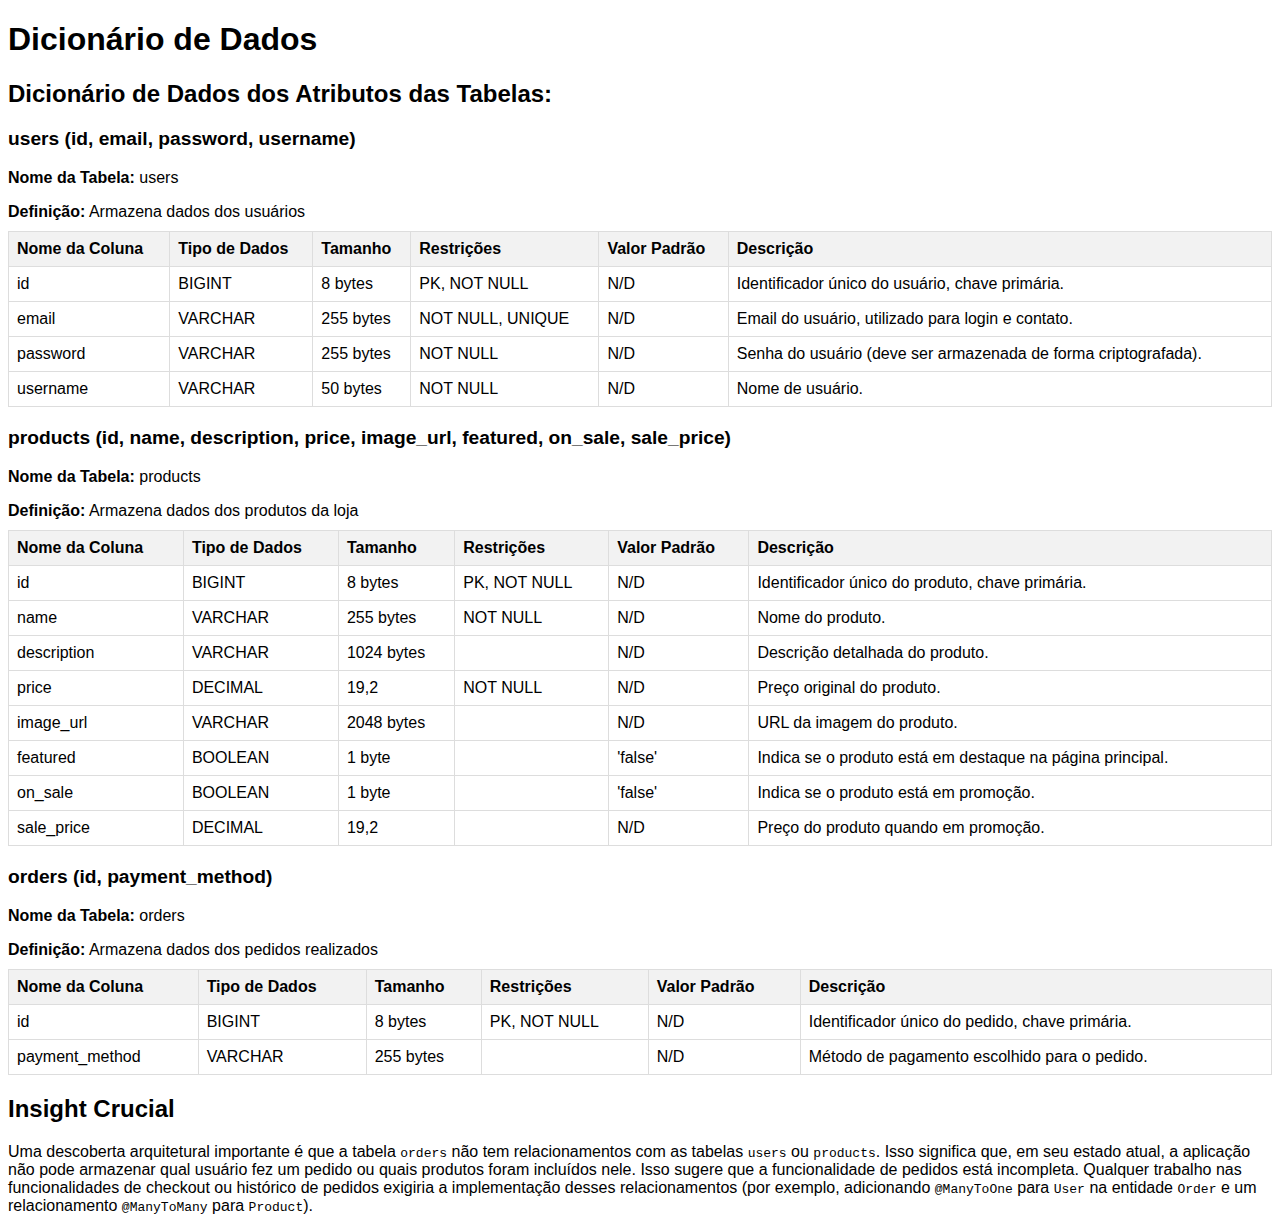
<file: arquivos do projeto/dicionario_de_dados.html>
<!DOCTYPE html>
<html lang="pt-BR">
<head>
    <meta charset="UTF-8">
    <meta name="viewport" content="width=device-width, initial-scale=1.0">
    <title>Dicionário de Dados</title>
    <style>
        body {
            font-family: sans-serif;
        }
        table {
            width: 100%;
            border-collapse: collapse;
            margin-bottom: 20px;
        }
        th, td {
            border: 1px solid #ddd;
            padding: 8px;
            text-align: left;
        }
        th {
            background-color: #f2f2f2;
        }
        .table-title {
            font-size: 1.2em;
            font-weight: bold;
        }
        .table-definition {
            margin-bottom: 10px;
        }
    </style>
</head>
<body>
    <h1>Dicionário de Dados</h1>

    <h2>Dicionário de Dados dos Atributos das Tabelas:</h2>

    <p class="table-title">users (id, email, password, username)</p>
    <p class="table-definition"><b>Nome da Tabela:</b> users</p>
    <p class="table-definition"><b>Definição:</b> Armazena dados dos usuários</p>
    <table>
        <thead>
            <tr>
                <th>Nome da Coluna</th>
                <th>Tipo de Dados</th>
                <th>Tamanho</th>
                <th>Restrições</th>
                <th>Valor Padrão</th>
                <th>Descrição</th>
            </tr>
        </thead>
        <tbody>
            <tr>
                <td>id</td>
                <td>BIGINT</td>
                <td>8 bytes</td>
                <td>PK, NOT NULL</td>
                <td>N/D</td>
                <td>Identificador único do usuário, chave primária.</td>
            </tr>
            <tr>
                <td>email</td>
                <td>VARCHAR</td>
                <td>255 bytes</td>
                <td>NOT NULL, UNIQUE</td>
                <td>N/D</td>
                <td>Email do usuário, utilizado para login e contato.</td>
            </tr>
            <tr>
                <td>password</td>
                <td>VARCHAR</td>
                <td>255 bytes</td>
                <td>NOT NULL</td>
                <td>N/D</td>
                <td>Senha do usuário (deve ser armazenada de forma criptografada).</td>
            </tr>
            <tr>
                <td>username</td>
                <td>VARCHAR</td>
                <td>50 bytes</td>
                <td>NOT NULL</td>
                <td>N/D</td>
                <td>Nome de usuário.</td>
            </tr>
        </tbody>
    </table>

    <p class="table-title">products (id, name, description, price, image_url, featured, on_sale, sale_price)</p>
    <p class="table-definition"><b>Nome da Tabela:</b> products</p>
    <p class="table-definition"><b>Definição:</b> Armazena dados dos produtos da loja</p>
    <table>
        <thead>
            <tr>
                <th>Nome da Coluna</th>
                <th>Tipo de Dados</th>
                <th>Tamanho</th>
                <th>Restrições</th>
                <th>Valor Padrão</th>
                <th>Descrição</th>
            </tr>
        </thead>
        <tbody>
            <tr>
                <td>id</td>
                <td>BIGINT</td>
                <td>8 bytes</td>
                <td>PK, NOT NULL</td>
                <td>N/D</td>
                <td>Identificador único do produto, chave primária.</td>
            </tr>
            <tr>
                <td>name</td>
                <td>VARCHAR</td>
                <td>255 bytes</td>
                <td>NOT NULL</td>
                <td>N/D</td>
                <td>Nome do produto.</td>
            </tr>
            <tr>
                <td>description</td>
                <td>VARCHAR</td>
                <td>1024 bytes</td>
                <td></td>
                <td>N/D</td>
                <td>Descrição detalhada do produto.</td>
            </tr>
            <tr>
                <td>price</td>
                <td>DECIMAL</td>
                <td>19,2</td>
                <td>NOT NULL</td>
                <td>N/D</td>
                <td>Preço original do produto.</td>
            </tr>
            <tr>
                <td>image_url</td>
                <td>VARCHAR</td>
                <td>2048 bytes</td>
                <td></td>
                <td>N/D</td>
                <td>URL da imagem do produto.</td>
            </tr>
            <tr>
                <td>featured</td>
                <td>BOOLEAN</td>
                <td>1 byte</td>
                <td></td>
                <td>'false'</td>
                <td>Indica se o produto está em destaque na página principal.</td>
            </tr>
            <tr>
                <td>on_sale</td>
                <td>BOOLEAN</td>
                <td>1 byte</td>
                <td></td>
                <td>'false'</td>
                <td>Indica se o produto está em promoção.</td>
            </tr>
            <tr>
                <td>sale_price</td>
                <td>DECIMAL</td>
                <td>19,2</td>
                <td></td>
                <td>N/D</td>
                <td>Preço do produto quando em promoção.</td>
            </tr>
        </tbody>
    </table>

    <p class="table-title">orders (id, payment_method)</p>
    <p class="table-definition"><b>Nome da Tabela:</b> orders</p>
    <p class="table-definition"><b>Definição:</b> Armazena dados dos pedidos realizados</p>
    <table>
        <thead>
            <tr>
                <th>Nome da Coluna</th>
                <th>Tipo de Dados</th>
                <th>Tamanho</th>
                <th>Restrições</th>
                <th>Valor Padrão</th>
                <th>Descrição</th>
            </tr>
        </thead>
        <tbody>
            <tr>
                <td>id</td>
                <td>BIGINT</td>
                <td>8 bytes</td>
                <td>PK, NOT NULL</td>
                <td>N/D</td>
                <td>Identificador único do pedido, chave primária.</td>
            </tr>
            <tr>
                <td>payment_method</td>
                <td>VARCHAR</td>
                <td>255 bytes</td>
                <td></td>
                <td>N/D</td>
                <td>Método de pagamento escolhido para o pedido.</td>
            </tr>
        </tbody>
    </table>

    <h2>Insight Crucial</h2>
    <p>Uma descoberta arquitetural importante é que a tabela <code>orders</code> não tem relacionamentos com as tabelas <code>users</code> ou <code>products</code>. Isso significa que, em seu estado atual, a aplicação não pode armazenar qual usuário fez um pedido ou quais produtos foram incluídos nele. Isso sugere que a funcionalidade de pedidos está incompleta. Qualquer trabalho nas funcionalidades de checkout ou histórico de pedidos exigiria a implementação desses relacionamentos (por exemplo, adicionando <code>@ManyToOne</code> para <code>User</code> na entidade <code>Order</code> e um relacionamento <code>@ManyToMany</code> para <code>Product</code>).</p>
</body>
</html>
</file>
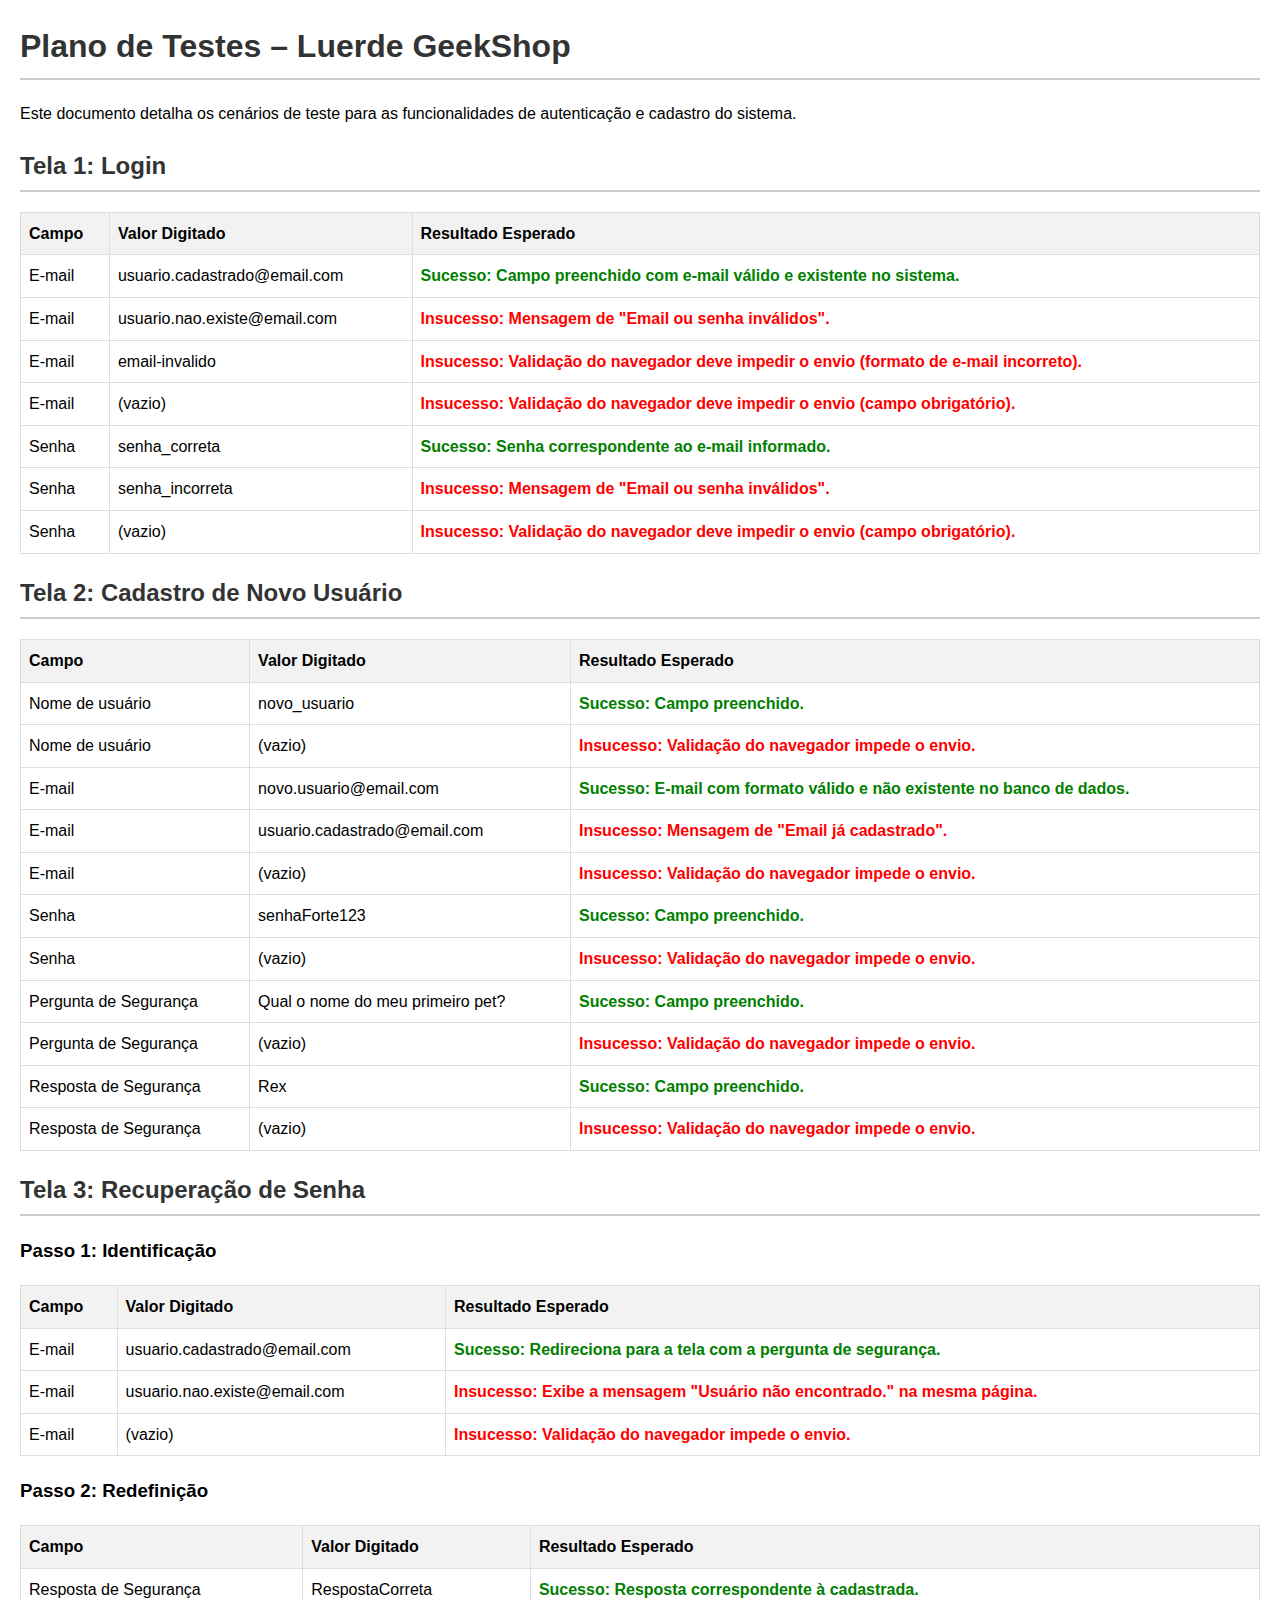
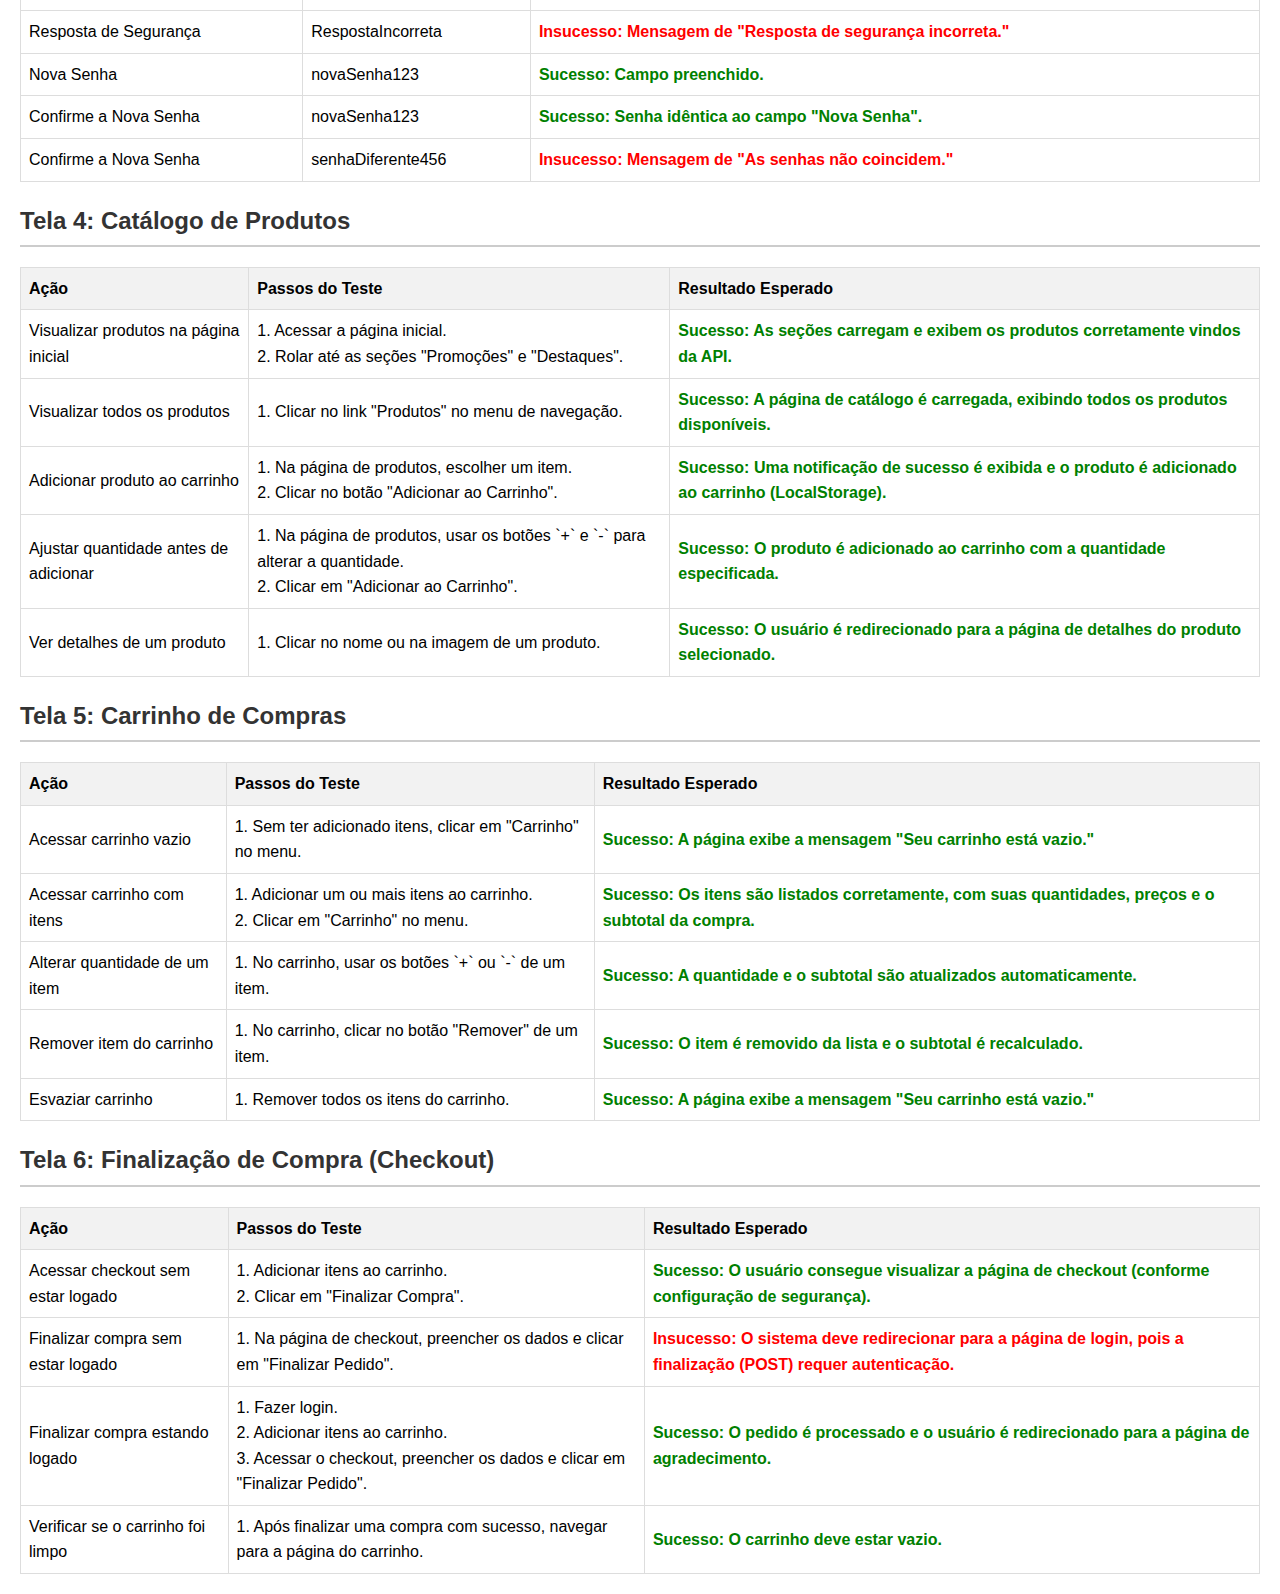
<file: arquivos do projeto/Plano_de_Testes.html>
<!DOCTYPE html>
<html lang="pt-br">
<head>
    <meta charset="UTF-8">
    <meta name="viewport" content="width=device-width, initial-scale=1.0">
    <title>Plano de Testes - Luerde GeekShop</title>
    <style>
        body {
            font-family: Arial, sans-serif;
            line-height: 1.6;
            margin: 20px;
        }
        h1, h2 {
            color: #333;
            border-bottom: 2px solid #ccc;
            padding-bottom: 5px;
        }
        table {
            width: 100%;
            border-collapse: collapse;
            margin-bottom: 20px;
        }
        th, td {
            border: 1px solid #ddd;
            padding: 8px;
            text-align: left;
        }
        th {
            background-color: #f2f2f2;
        }
        .success {
            color: green;
            font-weight: bold;
        }
        .failure {
            color: red;
            font-weight: bold;
        }
    </style>
</head>
<body>

    <h1>Plano de Testes – Luerde GeekShop</h1>
    <p>Este documento detalha os cenários de teste para as funcionalidades de autenticação e cadastro do sistema.</p>

    <!-- Seção de Testes de Login -->
    <h2>Tela 1: Login</h2>
    <table>
        <thead>
            <tr>
                <th>Campo</th>
                <th>Valor Digitado</th>
                <th>Resultado Esperado</th>
            </tr>
        </thead>
        <tbody>
            <tr>
                <td>E-mail</td>
                <td>usuario.cadastrado@email.com</td>
                <td class="success">Sucesso: Campo preenchido com e-mail válido e existente no sistema.</td>
            </tr>
            <tr>
                <td>E-mail</td>
                <td>usuario.nao.existe@email.com</td>
                <td class="failure">Insucesso: Mensagem de "Email ou senha inválidos".</td>
            </tr>
            <tr>
                <td>E-mail</td>
                <td>email-invalido</td>
                <td class="failure">Insucesso: Validação do navegador deve impedir o envio (formato de e-mail incorreto).</td>
            </tr>
            <tr>
                <td>E-mail</td>
                <td>(vazio)</td>
                <td class="failure">Insucesso: Validação do navegador deve impedir o envio (campo obrigatório).</td>
            </tr>
            <tr>
                <td>Senha</td>
                <td>senha_correta</td>
                <td class="success">Sucesso: Senha correspondente ao e-mail informado.</td>
            </tr>
            <tr>
                <td>Senha</td>
                <td>senha_incorreta</td>
                <td class="failure">Insucesso: Mensagem de "Email ou senha inválidos".</td>
            </tr>
            <tr>
                <td>Senha</td>
                <td>(vazio)</td>
                <td class="failure">Insucesso: Validação do navegador deve impedir o envio (campo obrigatório).</td>
            </tr>
        </tbody>
    </table>

    <!-- Seção de Testes de Cadastro -->
    <h2>Tela 2: Cadastro de Novo Usuário</h2>
    <table>
        <thead>
            <tr>
                <th>Campo</th>
                <th>Valor Digitado</th>
                <th>Resultado Esperado</th>
            </tr>
        </thead>
        <tbody>
            <tr>
                <td>Nome de usuário</td>
                <td>novo_usuario</td>
                <td class="success">Sucesso: Campo preenchido.</td>
            </tr>
            <tr>
                <td>Nome de usuário</td>
                <td>(vazio)</td>
                <td class="failure">Insucesso: Validação do navegador impede o envio.</td>
            </tr>
            <tr>
                <td>E-mail</td>
                <td>novo.usuario@email.com</td>
                <td class="success">Sucesso: E-mail com formato válido e não existente no banco de dados.</td>
            </tr>
            <tr>
                <td>E-mail</td>
                <td>usuario.cadastrado@email.com</td>
                <td class="failure">Insucesso: Mensagem de "Email já cadastrado".</td>
            </tr>
            <tr>
                <td>E-mail</td>
                <td>(vazio)</td>
                <td class="failure">Insucesso: Validação do navegador impede o envio.</td>
            </tr>
            <tr>
                <td>Senha</td>
                <td>senhaForte123</td>
                <td class="success">Sucesso: Campo preenchido.</td>
            </tr>
            <tr>
                <td>Senha</td>
                <td>(vazio)</td>
                <td class="failure">Insucesso: Validação do navegador impede o envio.</td>
            </tr>
            <tr>
                <td>Pergunta de Segurança</td>
                <td>Qual o nome do meu primeiro pet?</td>
                <td class="success">Sucesso: Campo preenchido.</td>
            </tr>
            <tr>
                <td>Pergunta de Segurança</td>
                <td>(vazio)</td>
                <td class="failure">Insucesso: Validação do navegador impede o envio.</td>
            </tr>
            <tr>
                <td>Resposta de Segurança</td>
                <td>Rex</td>
                <td class="success">Sucesso: Campo preenchido.</td>
            </tr>
            <tr>
                <td>Resposta de Segurança</td>
                <td>(vazio)</td>
                <td class="failure">Insucesso: Validação do navegador impede o envio.</td>
            </tr>
        </tbody>
    </table>

    <!-- Seção de Testes de Recuperação de Senha -->
    <h2>Tela 3: Recuperação de Senha</h2>
    <h3>Passo 1: Identificação</h3>
    <table>
        <thead>
            <tr>
                <th>Campo</th>
                <th>Valor Digitado</th>
                <th>Resultado Esperado</th>
            </tr>
        </thead>
        <tbody>
            <tr>
                <td>E-mail</td>
                <td>usuario.cadastrado@email.com</td>
                <td class="success">Sucesso: Redireciona para a tela com a pergunta de segurança.</td>
            </tr>
            <tr>
                <td>E-mail</td>
                <td>usuario.nao.existe@email.com</td>
                <td class="failure">Insucesso: Exibe a mensagem "Usuário não encontrado." na mesma página.</td>
            </tr>
            <tr>
                <td>E-mail</td>
                <td>(vazio)</td>
                <td class="failure">Insucesso: Validação do navegador impede o envio.</td>
            </tr>
        </tbody>
    </table>

    <h3>Passo 2: Redefinição</h3>
    <table>
        <thead>
            <tr>
                <th>Campo</th>
                <th>Valor Digitado</th>
                <th>Resultado Esperado</th>
            </tr>
        </thead>
        <tbody>
            <tr>
                <td>Resposta de Segurança</td>
                <td>RespostaCorreta</td>
                <td class="success">Sucesso: Resposta correspondente à cadastrada.</td>
            </tr>
            <tr>
                <td>Resposta de Segurança</td>
                <td>RespostaIncorreta</td>
                <td class="failure">Insucesso: Mensagem de "Resposta de segurança incorreta."</td>
            </tr>
            <tr>
                <td>Nova Senha</td>
                <td>novaSenha123</td>
                <td class="success">Sucesso: Campo preenchido.</td>
            </tr>
            <tr>
                <td>Confirme a Nova Senha</td>
                <td>novaSenha123</td>
                <td class="success">Sucesso: Senha idêntica ao campo "Nova Senha".</td>
            </tr>
            <tr>
                <td>Confirme a Nova Senha</td>
                <td>senhaDiferente456</td>
                <td class="failure">Insucesso: Mensagem de "As senhas não coincidem."</td>
            </tr>
        </tbody>
    </table>

    <!-- Seção de Testes do Fluxo de Compras -->
    <h2>Tela 4: Catálogo de Produtos</h2>
    <table>
        <thead>
            <tr>
                <th>Ação</th>
                <th>Passos do Teste</th>
                <th>Resultado Esperado</th>
            </tr>
        </thead>
        <tbody>
            <tr>
                <td>Visualizar produtos na página inicial</td>
                <td>1. Acessar a página inicial.<br>2. Rolar até as seções "Promoções" e "Destaques".</td>
                <td class="success">Sucesso: As seções carregam e exibem os produtos corretamente vindos da API.</td>
            </tr>
            <tr>
                <td>Visualizar todos os produtos</td>
                <td>1. Clicar no link "Produtos" no menu de navegação.</td>
                <td class="success">Sucesso: A página de catálogo é carregada, exibindo todos os produtos disponíveis.</td>
            </tr>
            <tr>
                <td>Adicionar produto ao carrinho</td>
                <td>1. Na página de produtos, escolher um item.<br>2. Clicar no botão "Adicionar ao Carrinho".</td>
                <td class="success">Sucesso: Uma notificação de sucesso é exibida e o produto é adicionado ao carrinho (LocalStorage).</td>
            </tr>
            <tr>
                <td>Ajustar quantidade antes de adicionar</td>
                <td>1. Na página de produtos, usar os botões `+` e `-` para alterar a quantidade.<br>2. Clicar em "Adicionar ao Carrinho".</td>
                <td class="success">Sucesso: O produto é adicionado ao carrinho com a quantidade especificada.</td>
            </tr>
             <tr>
                <td>Ver detalhes de um produto</td>
                <td>1. Clicar no nome ou na imagem de um produto.</td>
                <td class="success">Sucesso: O usuário é redirecionado para a página de detalhes do produto selecionado.</td>
            </tr>
        </tbody>
    </table>
    
    <h2>Tela 5: Carrinho de Compras</h2>
    <table>
        <thead>
            <tr>
                <th>Ação</th>
                <th>Passos do Teste</th>
                <th>Resultado Esperado</th>
            </tr>
        </thead>
        <tbody>
            <tr>
                <td>Acessar carrinho vazio</td>
                <td>1. Sem ter adicionado itens, clicar em "Carrinho" no menu.</td>
                <td class="success">Sucesso: A página exibe a mensagem "Seu carrinho está vazio."</td>
            </tr>
            <tr>
                <td>Acessar carrinho com itens</td>
                <td>1. Adicionar um ou mais itens ao carrinho.<br>2. Clicar em "Carrinho" no menu.</td>
                <td class="success">Sucesso: Os itens são listados corretamente, com suas quantidades, preços e o subtotal da compra.</td>
            </tr>
            <tr>
                <td>Alterar quantidade de um item</td>
                <td>1. No carrinho, usar os botões `+` ou `-` de um item.</td>
                <td class="success">Sucesso: A quantidade e o subtotal são atualizados automaticamente.</td>
            </tr>
            <tr>
                <td>Remover item do carrinho</td>
                <td>1. No carrinho, clicar no botão "Remover" de um item.</td>
                <td class="success">Sucesso: O item é removido da lista e o subtotal é recalculado.</td>
            </tr>
            <tr>
                <td>Esvaziar carrinho</td>
                <td>1. Remover todos os itens do carrinho.</td>
                <td class="success">Sucesso: A página exibe a mensagem "Seu carrinho está vazio."</td>
            </tr>
        </tbody>
    </table>

    <h2>Tela 6: Finalização de Compra (Checkout)</h2>
    <table>
        <thead>
            <tr>
                <th>Ação</th>
                <th>Passos do Teste</th>
                <th>Resultado Esperado</th>
            </tr>
        </thead>
        <tbody>
            <tr>
                <td>Acessar checkout sem estar logado</td>
                <td>1. Adicionar itens ao carrinho.<br>2. Clicar em "Finalizar Compra".</td>
                <td class="success">Sucesso: O usuário consegue visualizar a página de checkout (conforme configuração de segurança).</td>
            </tr>
            <tr>
                <td>Finalizar compra sem estar logado</td>
                <td>1. Na página de checkout, preencher os dados e clicar em "Finalizar Pedido".</td>
                <td class="failure">Insucesso: O sistema deve redirecionar para a página de login, pois a finalização (POST) requer autenticação.</td>
            </tr>
            <tr>
                <td>Finalizar compra estando logado</td>
                <td>1. Fazer login.<br>2. Adicionar itens ao carrinho.<br>3. Acessar o checkout, preencher os dados e clicar em "Finalizar Pedido".</td>
                <td class="success">Sucesso: O pedido é processado e o usuário é redirecionado para a página de agradecimento.</td>
            </tr>
            <tr>
                <td>Verificar se o carrinho foi limpo</td>
                <td>1. Após finalizar uma compra com sucesso, navegar para a página do carrinho.</td>
                <td class="success">Sucesso: O carrinho deve estar vazio.</td>
            </tr>
        </tbody>
    </table>

</body>
</html>
</file>
